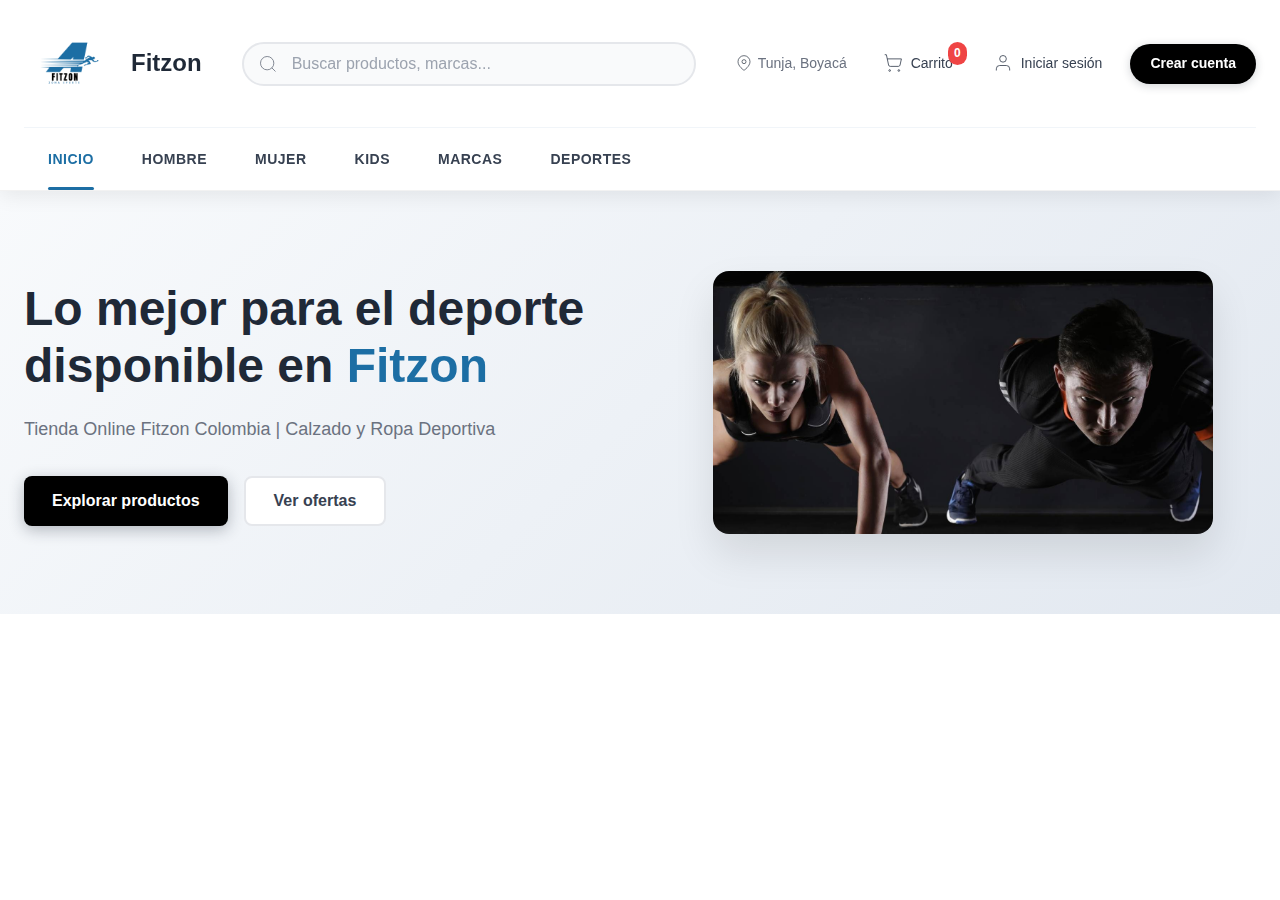
<file: Index/index.html>
<!DOCTYPE html>
<html lang="es">
<head>
    <meta charset="UTF-8">
    <meta name="viewport" content="width=device-width, initial-scale=1.0">
    <title>Tienda Online Fitzon</title>
    <link rel="stylesheet" href="../css/style.css">
</head>
<body>
    <!-- Header Principal -->
    <header class="container-principal">
        <div class="container-secundario">
            <!-- Barra Superior -->
            <div class="barra-superior">
                <!-- Logo -->
                <div class="logo-container">
                    <img class="logo" src="../img/LogoPrincipal.png" alt="Fitzon Logo">
                    <a href="#" class="logo-text">Fitzon</a>
                </div>

                <!-- Barra de Búsqueda -->
                <div class="container-busqueda">
                    <div class="container-cuadro-busqueda">
                        <svg class="icono-busqueda" width="20" height="20" viewBox="0 0 24 24" fill="none" stroke="currentColor">
                            <circle cx="11" cy="11" r="8"/>
                            <path d="m21 21-4.35-4.35"/>
                        </svg>
                        <input type="text" class="cuadro-busqueda" placeholder="Buscar productos, marcas...">
                    </div>
                </div>

                <!-- Información de Usuario -->
                <div class="informacion-usuario">
                    <div class="informacion-ubicacion">
                        <svg class="icono-ubicacion" width="16" height="16" viewBox="0 0 24 24" fill="none" stroke="currentColor">
                            <path d="M21 10c0 7-9 13-9 13s-9-6-9-13a9 9 0 0 1 18 0z"/>
                            <circle cx="12" cy="10" r="3"/>
                        </svg>
                        <span>Tunja, Boyacá</span>
                    </div>
                    
                    <div class="acciones-en-encabezado">
                        <a href="" class="boton-encabezado">
                            <svg width="20" height="20" viewBox="0 0 24 24" fill="none" stroke="currentColor">
                                <circle cx="8" cy="21" r="1"/>
                                <circle cx="19" cy="21" r="1"/>
                                <path d="M2.05 2.05h2l2.66 12.42a2 2 0 0 0 2 1.58h9.78a2 2 0 0 0 1.95-1.57l1.65-7.43H5.12"/>
                            </svg>
                            <span>Carrito</span>
                            <span class="recuento-carrito">0</span>
                        </a>
                        
                        <a href="" class="boton-encabezado">
                            <svg width="20" height="20" viewBox="0 0 24 24" fill="none" stroke="currentColor">
                                <path d="M20 21v-2a4 4 0 0 0-4-4H8a4 4 0 0 0-4 4v2"/>
                                <circle cx="12" cy="7" r="4"/>
                            </svg>
                            <span>Iniciar sesión</span>
                        </a>
                        
                        <a href="../crear_cuenta/crear-cuenta.html" class="btn-crear-cuenta">
                            Crear cuenta
                        </a>
                    </div>
                </div>
            </div>

            <!-- Menú de Navegación -->
            <nav class="container-navegador-principal">
                <ul class="menu-navegacion">
                    <li><a href="#" class="enlace-navegacion active">INICIO</a></li>
                    <li class="elemento-navegacion-desplegable">
                        <a href="#" class="enlace-navegacion">HOMBRE</a>
                        <div class="contenido-desplegable">
                            <a href="#">Calzado</a>
                            <a href="#">Ropa</a>
                            <a href="#">Accesorios</a>
                        </div>
                    </li>
                    <li class="elemento-navegacion-desplegable">
                        <a href="#" class="enlace-navegacion">MUJER</a>
                        <div class="contenido-desplegable">
                            <a href="#">Calzado</a>
                            <a href="#">Ropa</a>
                            <a href="#">Accesorios</a>
                        </div>
                    </li>
                    <li><a href="#" class="enlace-navegacion">KIDS</a></li>
                    <li class="elemento-navegacion-desplegable">
                        <a href="#" class="enlace-navegacion">MARCAS</a>
                        <div class="contenido-desplegable">
                            <a href="#">Nike</a>
                            <a href="#">Adidas</a>
                            <a href="#">Puma</a>
                            <a href="#">Under Armour</a>
                        </div>
                    </li>
                    <li class="elemento-navegacion-desplegable">
                        <a href="#" class="enlace-navegacion">DEPORTES</a>
                        <div class="contenido-desplegable">
                            <a href="#">Fútbol</a>
                            <a href="#">Running</a>
                            <a href="#">Basketball</a>
                            <a href="#">Fitness</a>
                        </div>
                    </li>
                </ul>
                
                <!-- Botón móvil -->
                <button class="boton-menu-movil">
                    <span></span>
                    <span></span>
                    <span></span>
                </button>
            </nav>
        </div>
    </header>

    <main>
        <section class="seccion-informacion-central">
            <div class="contenedor-informacion-central">
                <div class="texto-informacion-central">
                    <h1 class="titulo-informacion-central">
                        Lo mejor para el deporte disponible en 
                        <span class="brand-highlight">Fitzon</span>
                    </h1>
                    <p class="subtitulos-informacion-central">
                        Tienda Online Fitzon Colombia | Calzado y Ropa Deportiva
                    </p>
                    <div class="acciones-heroicas">
                        <button class="btn-explorar-productos">Explorar productos</button>
                        <button class="btn-ver-ofertas">Ver ofertas</button>
                    </div>
                </div>
                <div class="img-informacion-central">
                    <img src="../img/imagen-principal-index.jpg" alt="Productos deportivos Fitzon" class="img-informacion">
                </div>
            </div>
        </section>
    </main>
</body>
</html>
</file>
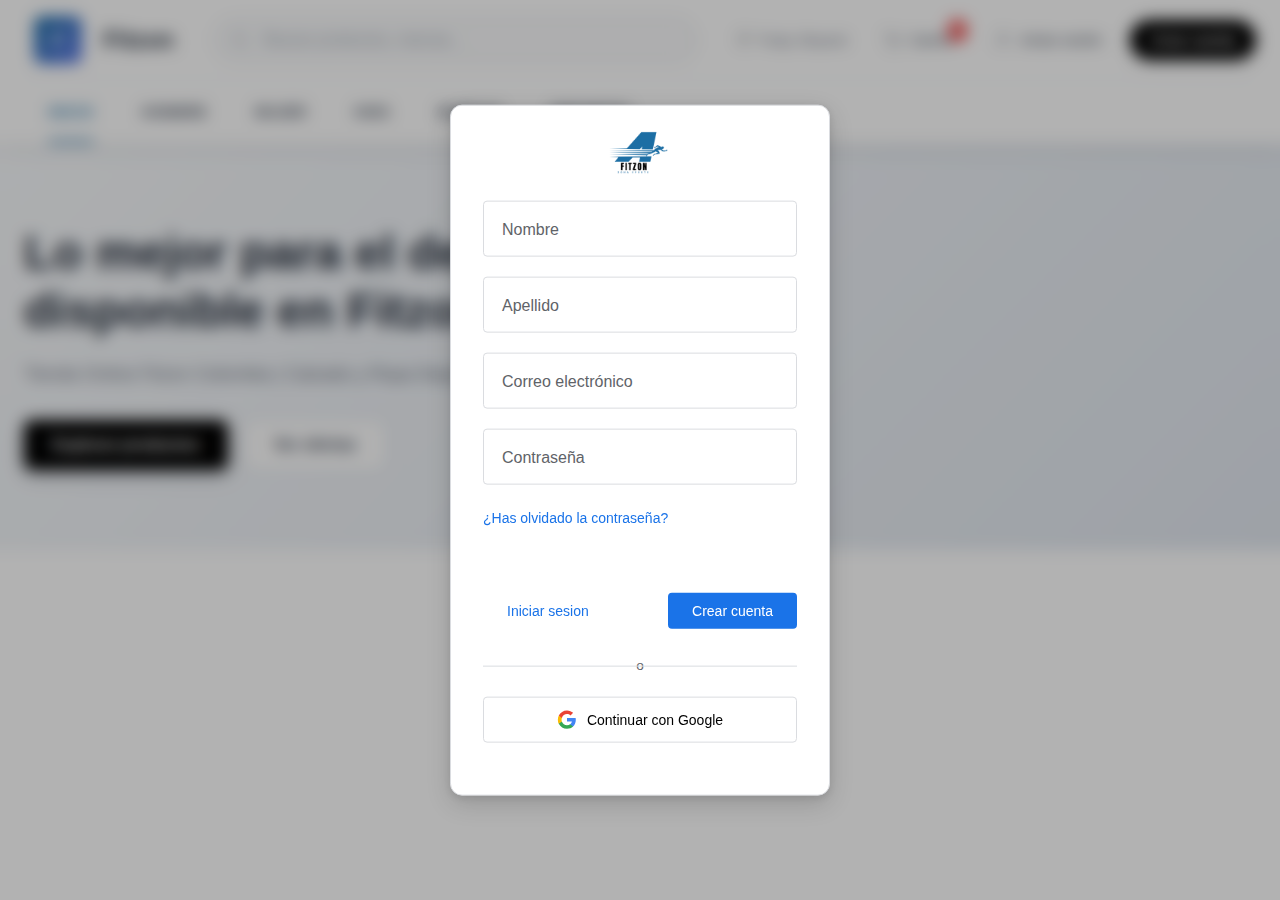
<file: crear_cuenta/crear-cuenta.html>
<!DOCTYPE html>
<html lang="es">
<head>
    <meta charset="UTF-8">
    <meta name="viewport" content="width=device-width, initial-scale=1.0">
    <title>Crear Cuenta - Fitzon</title>
    <link rel="stylesheet" href="../css/style.css">
</head>
<body class="pagina__crear__cuenta">
    <!-- Fondo con el index original -->
    <div class="contenedor-fondo">
        <!-- Header Principal -->
        <header class="container-principal">
            <div class="container-secundario">
                <!-- Barra Superior -->
                <div class="barra-superior">
                    <!-- Logo -->
                    <div class="logo-container">
                        <div class="logo-placeholder">F</div>
                        <a href="#" class="logo-text">Fitzon</a>
                    </div>

                    <!-- Barra de Búsqueda -->
                    <div class="container-busqueda">
                        <div class="container-cuadro-busqueda">
                            <svg class="icono-busqueda" width="20" height="20" viewBox="0 0 24 24" fill="none" stroke="currentColor">
                                <circle cx="11" cy="11" r="8"/>
                                <path d="m21 21-4.35-4.35"/>
                            </svg>
                            <input type="text" class="cuadro-busqueda" placeholder="Buscar productos, marcas...">
                        </div>
                    </div>

                    <!-- Información de Usuario -->
                    <div class="informacion-usuario">
                        <div class="informacion-ubicacion">
                            <svg class="icono-ubicacion" width="16" height="16" viewBox="0 0 24 24" fill="none" stroke="currentColor">
                                <path d="M21 10c0 7-9 13-9 13s-9-6-9-13a9 9 0 0 1 18 0z"/>
                                <circle cx="12" cy="10" r="3"/>
                            </svg>
                            <span>Tunja, Boyacá</span>
                        </div>
                        
                        <div class="acciones-en-encabezado">
                            <a href="" class="boton-encabezado">
                                <svg width="20" height="20" viewBox="0 0 24 24" fill="none" stroke="currentColor">
                                    <circle cx="8" cy="21" r="1"/>
                                    <circle cx="19" cy="21" r="1"/>
                                    <path d="M2.05 2.05h2l2.66 12.42a2 2 0 0 0 2 1.58h9.78a2 2 0 0 0 1.95-1.57l1.65-7.43H5.12"/>
                                </svg>
                                <span>Carrito</span>
                                <span class="recuento-carrito">0</span>
                            </a>
                            
                            <a href="" class="boton-encabezado">
                                <svg width="20" height="20" viewBox="0 0 24 24" fill="none" stroke="currentColor">
                                    <path d="M20 21v-2a4 4 0 0 0-4-4H8a4 4 0 0 0-4 4v2"/>
                                    <circle cx="12" cy="7" r="4"/>
                                </svg>
                                <span>Iniciar sesión</span>
                            </a>
                            
                            <a href="../crear_cuenta/crear-cuenta.html" class="btn-crear-cuenta">
                                Crear cuenta
                            </a>
                        </div>
                    </div>
                </div>

                <!-- Menú de Navegación -->
                <nav class="container-navegador-principal">
                    <ul class="menu-navegacion">
                        <li><a href="#" class="enlace-navegacion active">INICIO</a></li>
                        <li><a href="#" class="enlace-navegacion">HOMBRE</a></li>
                        <li><a href="#" class="enlace-navegacion">MUJER</a></li>
                        <li><a href="#" class="enlace-navegacion">KIDS</a></li>
                        <li><a href="#" class="enlace-navegacion">MARCAS</a></li>
                        <li><a href="#" class="enlace-navegacion">DEPORTES</a></li>
                    </ul>
                </nav>
            </div>
        </header>

        <main>
            <section class="seccion-informacion-central">
                <div class="contenedor-informacion-central">
                    <div class="texto-informacion-central">
                        <h1 class="titulo-informacion-central">
                            Lo mejor para el deporte disponible en 
                            <span class="">Fitzon</span>
                        </h1>
                        <p class="subtitulos-informacion-central">
                            Tienda Online Fitzon Colombia | Calzado y Ropa Deportiva
                        </p>
                        <div class="acciones-heroicas">
                            <button class="btn-explorar-productos">Explorar productos</button>
                            <button class="btn-ver-ofertas">Ver ofertas</button>
                        </div>
                    </div>
                    <div class="img-informacion-central">
                        <div class="img-informacion"></div>
                    </div>
                </div>
            </section>
        </main>
    </div>

    <div class="desenfoque-index"></div>

    <div id="container-principal-iniciosesion">
        <div class="logo-container">
            <img src="../img/LogoPrincipal.png" alt="Fitzon Logo">
        </div>
                
        <form action="/procesar" class="contenedor-formularios" id="loginForm" method="POST">   
            <div class="grupo__formularios full-width">
                <input type="text" name="nombre" placeholder=" " required>
                <label for="nombre">Nombre</label>
            </div>

            <div class="grupo__formularios full-width">
                <input type="text" name="apellido" placeholder=" " required>
                <label for="apellido">Apellido</label>
            </div>

            <div class="grupo__formularios full-width">
                <input type="email" name="email" placeholder=" "  required>
                <label for="email">Correo electrónico</label>
            </div>
            
            <div class="grupo__formularios full-width">
                <input type="password" name="password" placeholder=" " required>
                <label for="password">Contraseña</label>
            </div>
            
            <div class="olvido__contraseña">
                <a href="#" id="forgotPasswordLink">¿Has olvidado la contraseña?</a>
            </div>

            <div class="contenedor-botones">
                <a href="../crear_cuenta/crear-cuenta.html" class="boton-crear-cuenta">Iniciar sesion</a>
                <button type="submit" class="btn-iniciar-sesion" id="loginBtn">Crear cuenta</button>
            </div>
        </form>
        
        <div class="dividir">
            <span>o</span>
        </div>
        
        <button class="inicio__sesion__google" id="googleLoginBtn">
            <svg class="icono-google" viewBox="0 0 24 24">
                <path fill="#4285F4" d="M22.56 12.25c0-.78-.07-1.53-.2-2.25H12v4.26h5.92c-.26 1.37-1.04 2.53-2.21 3.31v2.77h3.57c2.08-1.92 3.28-4.74 3.28-8.09z"/>
                <path fill="#34A853" d="M12 23c2.97 0 5.46-.98 7.28-2.66l-3.57-2.77c-.98.66-2.23 1.06-3.71 1.06-2.86 0-5.29-1.93-6.16-4.53H2.18v2.84C3.99 20.53 7.7 23 12 23z"/>
                <path fill="#FBBC05" d="M5.84 14.09c-.22-.66-.35-1.36-.35-2.09s.13-1.43.35-2.09V7.07H2.18C1.43 8.55 1 10.22 1 12s.43 3.45 1.18 4.93l2.85-2.22.81-.62z"/>
                <path fill="#EA4335" d="M12 5.38c1.62 0 3.06.56 4.21 1.64l3.15-3.15C17.45 2.09 14.97 1 12 1 7.7 1 3.99 3.47 2.18 7.07l3.66 2.84c.87-2.6 3.3-4.53 6.16-4.53z"/>
            </svg>
            Continuar con Google
        </button>
        </body>
</html>
</file>
<file: css/style.css>
/* Reset y Base */
* {
    margin: 0;
    padding: 0;
    box-sizing: border-box;
}

body {
    font-family: -apple-system, BlinkMacSystemFont, 'Segoe UI', Roboto, 'Helvetica Neue', Arial, sans-serif;
    line-height: 1.6;
    color: #1f2937;
    overflow-x: hidden;
}

/* Fondo del index original para login */
.contenedor-fondo {
    position: fixed;
    top: 0;
    left: 0;
    width: 100%;
    height: 100%;
    z-index: 1;
}

/* Overlay blur para login */
.desenfoque-index {
    position: fixed;
    top: 0;
    left: 0;
    width: 100%;
    height: 100%;
    background: rgba(0, 0, 0, 0.3);
    backdrop-filter: blur(8px);
    z-index: 10;
}

/* Header Container */
.container-principal {
    background: rgba(255, 255, 255, 0.95);
    backdrop-filter: blur(10px);
    box-shadow: 0 4px 20px rgba(0, 0, 0, 0.08);
    position: sticky;
    top: 0;
    z-index: 1000;
    border-bottom: 1px solid rgba(0, 0, 0, 0.05);
}

.container-secundario {
    max-width: 1400px;
    margin: 0 auto;
    padding: 0 24px;
}

.barra-superior {
    display: flex;
    justify-content: space-between;
    align-items: center;
    padding: 16px 0;
    border-bottom: 1px solid #f1f5f9;
}

.logo-container {
    display: flex;
    align-items: center;
    gap: 12px;
    min-width: 150px;
}

.logo {
    width: 95px;
    height: 95px;
    border-radius: 8px;
    transition: transform 0.2s ease;
    cursor: pointer;
}

.logo:hover {
    transform: scale(1.05);
}

.logo-text {
    font-size: 24px;
    font-weight: 700;
    color: #1f2937;
    text-decoration: none;
    transition: color 0.2s ease;
}

.logo-text:hover {
    color: #1f2937;
}

/* Logo placeholder para fondo de login */
.logo-placeholder {
    width: 48px;
    height: 48px;
    background: linear-gradient(135deg, #1C6EA4, #667eea);
    border-radius: 8px;
    margin: 0 auto;
    display: flex;
    align-items: center;
    justify-content: center;
    color: white;
    font-weight: bold;
    font-size: 1.2rem;
}

/* Search Container */
.container-busqueda {
    flex: 1;
    max-width: 500px;
    margin: 0 40px;
}

.container-cuadro-busqueda {
    position: relative;
    width: 100%;
}

.icono-busqueda {
    position: absolute;
    left: 16px;
    top: 50%;
    transform: translateY(-50%);
    color: #6b7280;
    z-index: 2;
    transition: color 0.2s ease;
}

.container-cuadro-busqueda:focus-within .icono-busqueda {
    color: #1f2937;
}

.cuadro-busqueda {
    width: 100%;
    height: 44px;
    padding: 0 16px 0 48px;
    border: 2px solid #e5e7eb;
    border-radius: 22px;
    font-size: 16px;
    background: #f9fafb;
    transition: all 0.2s ease;
    outline: none;
}

.cuadro-busqueda:focus {
    border-color: #1f2937;
    background: white;
    box-shadow: 0 0 0 3px rgba(102, 126, 234, 0.1);
}

.cuadro-busqueda::placeholder {
    color: #9ca3af;
}

/* User Info */
.informacion-usuario {
    display: flex;
    align-items: center;
    gap: 24px;
}

.informacion-ubicacion {
    display: flex;
    align-items: center;
    gap: 6px;
    color: #6b7280;
    font-size: 14px;
}

.icono-ubicacion {
    color: #1f2937;
}

/* Acciones en encabezado */
.acciones-en-encabezado {
    display: flex;
    align-items: center;
    gap: 16px;
}

.boton-encabezado {
    display: flex;
    align-items: center;
    gap: 8px;
    padding: 8px 12px;
    color: #374151;
    text-decoration: none;
    border-radius: 8px;
    transition: all 0.2s ease;
    font-size: 14px;
    font-weight: 500;
    position: relative;
}

.boton-encabezado:hover {
    background-color: #f3f4f6;
    color: #1f2937;
}

.recuento-carrito {
    background: #ef4444;
    color: white;
    font-size: 12px;
    font-weight: 600;
    padding: 2px 6px;
    border-radius: 10px;
    min-width: 18px;
    text-align: center;
    position: absolute;
    top: -2px;
    right: -2px;
}

/* Botón Crear Cuenta */
.btn-crear-cuenta {
    display: inline-flex;
    align-items: center;
    justify-content: center;
    height: 40px;
    padding: 0 20px;
    background: black;
    color: white;
    border: none;
    border-radius: 20px;
    font-size: 14px;
    font-weight: 600;
    text-decoration: none;
    cursor: pointer;
    transition: all 0.2s ease;
    box-shadow: 0 2px 10px rgba(31, 41, 55, 0.2);
}

.btn-crear-cuenta:hover {
    transform: translateY(-2px);
    box-shadow: 0 6px 20px rgba(31, 41, 55, 0.3);
}

/* Container navegador principal */
.container-navegador-principal {
    padding: 0;
    position: relative;
}

.menu-navegacion {
    display: flex;
    list-style: none;
    align-items: center;
    gap: 0;
    margin: 0;
    padding: 0;
}

.menu-navegacion li {
    position: relative;
}

.enlace-navegacion {
    display: block;
    padding: 20px 24px;
    color: #374151;
    text-decoration: none;
    font-weight: 600;
    font-size: 14px;
    letter-spacing: 0.5px;
    transition: all 0.2s ease;
    position: relative;
}

.enlace-navegacion:hover,
.enlace-navegacion.active {
    color: #1C6EA4;
}

.enlace-navegacion.active::after {
    content: '';
    position: absolute;
    bottom: 0;
    left: 24px;
    right: 24px;
    height: 3px;
    background: linear-gradient(135deg, #1C6EA4 0%, #1C6EA4 100%);
    border-radius: 2px;
}

/* Elemento navegación desplegable */
.elemento-navegacion-desplegable {
    position: relative;
}

.contenido-desplegable {
    position: absolute;
    top: 100%;
    left: 0;
    background: white;
    min-width: 200px;
    box-shadow: 0 10px 25px rgba(0, 0, 0, 0.1);
    border-radius: 8px;
    padding: 12px 0;
    opacity: 0;
    visibility: hidden;
    transform: translateY(-10px);
    transition: all 0.3s ease;
    z-index: 1000;
}

.elemento-navegacion-desplegable:hover .contenido-desplegable {
    opacity: 1;
    visibility: visible;
    transform: translateY(0);
}

.contenido-desplegable a {
    display: block;
    padding: 10px 20px;
    color: #374151;
    text-decoration: none;
    font-size: 14px;
    transition: background-color 0.2s ease;
}

.contenido-desplegable a:hover {
    background-color: #f8fafc;
    color: #1C6EA4;
}

/* Mobile Menu Button */
.boton-menu-movil {
    display: none;
    flex-direction: column;
    gap: 4px;
    background: none;
    border: none;
    cursor: pointer;
    padding: 8px;
}

.boton-menu-movil span {
    width: 24px;
    height: 2px;
    background: #374151;
    transition: all 0.3s ease;
}

.boton-menu-movil.active span:nth-child(1) {
    transform: rotate(45deg) translate(6px, 6px);
}

.boton-menu-movil.active span:nth-child(2) {
    opacity: 0;
}

.boton-menu-movil.active span:nth-child(3) {
    transform: rotate(-45deg) translate(6px, -6px);
}

/* Hero Section */
.seccion-informacion-central {
    background: linear-gradient(135deg, #f8fafc 0%, #e2e8f0 100%);
    padding: 80px 0;
    overflow: hidden;
}

.contenedor-informacion-central {
    max-width: 1400px;
    margin: 0 auto;
    padding: 0 24px;
    display: grid;
    grid-template-columns: 1fr 1fr;
    gap: 60px;
    align-items: center;
}

.texto-informacion-central {
    max-width: 600px;
}

.titulo-informacion-central {
    font-size: 48px;
    font-weight: 700;
    line-height: 1.2;
    margin-bottom: 20px;
    color: #1f2937;
}

.brand-highlight {
    background: linear-gradient(135deg, #1C6EA4 0%, #1C6EA4 100%);
    -webkit-background-clip: text;
    -webkit-text-fill-color: transparent;
    background-clip: text;
}

.subtitulos-informacion-central {
    font-size: 18px;
    color: #6b7280;
    margin-bottom: 32px;
    line-height: 1.6;
}

.acciones-heroicas {
    display: flex;
    gap: 16px;
    flex-wrap: wrap;
}

.btn-explorar-productos {
    padding: 14px 28px;
    background: black;
    color: white;
    border: none;
    border-radius: 8px;
    font-size: 16px;
    font-weight: 600;
    cursor: pointer;
    transition: all 0.2s ease;
    box-shadow: 0 4px 15px rgba(31, 41, 55, 0.3);
}

.btn-explorar-productos:hover {
    transform: translateY(-2px);
    box-shadow: 0 8px 25px rgba(31, 41, 55, 0.4);
}

.btn-ver-ofertas {
    padding: 14px 28px;
    background: white;
    color: #374151;
    border: 2px solid #e5e7eb;
    border-radius: 8px;
    font-size: 16px;
    font-weight: 600;
    cursor: pointer;
    transition: all 0.2s ease;
}

.btn-ver-ofertas:hover {
    border-color: #1C6EA4;
    color: #1C6EA4;
    transform: translateY(-1px);
}

.img-informacion-central {
    display: flex;
    justify-content: center;
    align-items: center;
}

.img-informacion {
    width: 100%;
    max-width: 500px;
    height: auto;
    border-radius: 16px;
    box-shadow: 0 20px 40px rgba(0, 0, 0, 0.1);
    transition: transform 0.3s ease;
}

.img-informacion:hover {
    transform: scale(1.02);
}

/* ============================================= */
/* ESTILOS PARA FORMULARIO LOGIN - GOOGLE STYLE */
/* ============================================= */

/* Container Principal del Formulario */
#container-principal-iniciosesion {
    background: white;
    border-radius: 12px;
    padding: 0px 32px 32px;
    width: 100%;
    max-width: 380px;
    box-shadow: 
        0 8px 25px 0 rgba(0,0,0,0.15),
        0 2px 10px 0 rgba(0,0,0,0.1);
    border: 1px solid #dadce0;
    margin: 0 auto;
    position: relative;
}

/* Para página de login, centrar el formulario */
body.pagina__crear__cuenta #container-principal-iniciosesion {
    position: fixed;
    top: 50%;
    left: 50%;
    transform: translate(-50%, -50%);
    z-index: 20;
    animation: slideIn 0.5s ease-out;
}

@keyframes slideIn {
    from {
        opacity: 0;
        transform: translate(-50%, -60%);
    }
    to {
        opacity: 1;
        transform: translate(-50%, -50%);
    }
}

/* Logo del Formulario */
#container-principal-iniciosesion .logo-container  {
    display: flex;
    justify-content: center;
    align-items: center;
}

#container-principal-iniciosesion .logo-container img {
    width:95px;
    height:95px ;
}

/* Títulos del Formulario */
#container-principal-iniciosesion h2 {
    color: #202124;
    font-size: 22px;
    font-weight: 500;
    text-align: center;
    margin-bottom: 6px;
    letter-spacing: 0;
}


/* Formulario */
#container-principal-iniciosesion .contenedor-formularios {
    display: flex;
    flex-direction: column;
    gap: 20px;
}

#container-principal-iniciosesion .form-row {
    display: flex;
    gap: 12px;
    
}

#container-principal-iniciosesion .grupo__formularios {
    position: relative;
    flex: 1;
}

#container-principal-iniciosesion .grupo__formularios.full-width {
    width: 100%;
}

/* Inputs del Formulario */
#container-principal-iniciosesion input[type="text"], 
#container-principal-iniciosesion input[type="email"], 
#container-principal-iniciosesion input[type="password"] {
    width: 100%;
    height: 56px;
    padding: 13px 15px;
    border: 1px solid #dadce0;
    border-radius: 4px;
    font-size: 16px;
    background: #fff;
    color: #3c4043;
    transition: all 0.15s ease-in-out;
    outline: none;
}

#container-principal-iniciosesion input[type="text"]:focus, 
#container-principal-iniciosesion input[type="email"]:focus, 
#container-principal-iniciosesion input[type="password"]:focus {
    border-color: #1a73e8;
    box-shadow: inset 0 1px 2px rgba(0,0,0,0.1);
}

#container-principal-iniciosesion input[type="text"]:hover, 
#container-principal-iniciosesion input[type="email"]:hover, 
#container-principal-iniciosesion input[type="password"]:hover {
    border-color: #202124;
}

#container-principal-iniciosesion input::placeholder {
    color: #5f6368;
    font-weight: 400;
}

/* Labels Flotantes */
#container-principal-iniciosesion label {
    position: absolute;
    left: 15px;
    top: 16px;
    color: #5f6368;
    font-size: 16px;
    pointer-events: none;
    transition: all 0.15s ease-in-out;
    background: white;
    padding: 0 4px;
}

#container-principal-iniciosesion input:focus + label,
#container-principal-iniciosesion input:not(:placeholder-shown) + label {
    top: -6px;
    font-size: 12px;
    color: #1a73e8;
    font-weight: 500;
}

/* Toggle Contraseña */
#container-principal-iniciosesion .password-toggle {
    position: absolute;
    right: 12px;
    top: 50%;
    transform: translateY(-50%);
    background: none;
    border: none;
    color: #5f6368;
    cursor: pointer;
    font-size: 14px;
    padding: 4px;
}

#container-principal-iniciosesion .password-toggle:hover {
    color: #1a73e8;
}

/* Checkbox */
#container-principal-iniciosesion .checkbox-container {
    display: flex;
    align-items: flex-start;
    gap: 12px;
    margin: 16px 0;
}

#container-principal-iniciosesion .checkbox-container input[type="checkbox"] {
    width: 18px;
    height: 18px;
    margin: 0;
    cursor: pointer;
}

#container-principal-iniciosesion .checkbox-container label {
    position: static;
    font-size: 14px;
    color: #5f6368;
    line-height: 1.4;
    cursor: pointer;
    padding: 0;
    background: none;
}

#container-principal-iniciosesion .checkbox-container a {
    color: #1a73e8;
    text-decoration: none;
}

#container-principal-iniciosesion .checkbox-container a:hover {
    text-decoration: underline;
}

/* Botones del Formulario */
#container-principal-iniciosesion .contenedor-botones {
    display: flex;
    justify-content: space-between;
    align-items: center;
    margin-top: 24px;
}

#container-principal-iniciosesion .boton-crear-cuenta {
    color: #1a73e8;
    text-decoration: none;
    font-size: 14px;
    font-weight: 500;
    padding: 9px 24px;
    border-radius: 4px;
    transition: background-color 0.15s ease-in-out;
}

#container-principal-iniciosesion .boton-crear-cuenta:hover {
    background-color: rgba(26, 115, 232, 0.04);
}

#container-principal-iniciosesion .btn-iniciar-sesion {
    background: #1a73e8;
    color: white;
    border: none;
    border-radius: 4px;
    font-size: 14px;
    font-weight: 500;
    padding: 0 24px;
    height: 36px;
    cursor: pointer;
    transition: background-color 0.15s ease-in-out;
    min-width: 80px;
}

#container-principal-iniciosesion .btn-iniciar-sesion:hover {
    background: #1557b0;
    box-shadow: 0 1px 2px 0 rgba(60,64,67,0.3), 0 1px 3px 1px rgba(60,64,67,0.15);
}

#container-principal-iniciosesion .btn-iniciar-sesion:active {
    background: #1557b0;
    box-shadow: 0 1px 2px 0 rgba(60,64,67,0.3), 0 2px 6px 2px rgba(60,64,67,0.15);
}

#container-principal-iniciosesion .btn-iniciar-sesion:disabled {
    background: #f8f9fa;
    color: #3c4043;
    cursor: not-allowed;
    opacity: 0.38;
}


/* Divider y Login con Google */
.dividir {
    text-align: center;
    margin: 24px 0 20px 0;
    position: relative;
    color: #5f6368;
    font-size: 0.85rem;
}

.dividir::before {
    content: '';
    position: absolute;
    top: 50%;
    left: 0;
    right: 0;
    height: 1px;
    background: #dadce0;
}

.dividir span {
    background: white;
    padding: 0 1rem;
}

.inicio__sesion__google{
    width: 100%;
    padding: 12px;
    border: 1px solid #dadce0;
    background: white;
    border-radius: 4px;
    font-size: 14px;
    cursor: pointer;
    display: flex;
    align-items: center;
    justify-content: center;
    gap: 10px;
    transition: all 0.15s ease-in-out;
    margin-bottom: 20px;
}

.inicio__sesion__google:hover {
    border-color: #202124;
    box-shadow: 0 1px 2px rgba(0, 0, 0, 0.1);
}

.icono-google {
    width: 20px;
    height: 20px;
}

#container-principal-iniciosesion .seleccionador__lenguaje {
    display: inline-flex;
    align-items: center;
    gap: 6px;
    color: #5f6368;
    font-size: 12px;
}

#container-principal-iniciosesion .seleccionador__lenguaje select {
    background: none;
    border: none;
    color: #1a73e8;
    font-size: 12px;
    cursor: pointer;
}

/* Mensajes de Error */
#container-principal-iniciosesion .error-message {
    background: #fce8e6;
    border: 1px solid #d93025;
    color: #d93025;
    padding: 8px 12px;
    border-radius: 4px;
    font-size: 14px;
    margin-bottom: 16px;
    display: none;
}

/* Texto de Ayuda */
#container-principal-iniciosesion .helper-text {
    font-size: 12px;
    color: #5f6368;
    margin-top: 6px;
    line-height: 1.3333;
}

/* Texto de ayuda para contraseña olvidada */
.olvido__contraseña {
    text-align: left;
    margin-bottom: 1rem;
}

.olvido__contraseña a {
    color: #1a73e8;
    text-decoration: none;
    font-size: 14px;
    font-weight: 500;
}



.olvido__contraseña a:hover {
    text-decoration: underline;
}

@keyframes spin {
    from { transform: rotate(0deg); }
    to { transform: rotate(360deg); }
}

/* Estados de Focus para Accesibilidad */
#container-principal-iniciosesion input:focus,
#container-principal-iniciosesion button:focus,
#container-principal-iniciosesion a:focus {
    outline: 2px solid #4285f4;
    outline-offset: 2px;
}

#container-principal-iniciosesion .checkbox-container input:focus {
    outline-offset: 1px;
}

/* Estados específicos para inputs con contenido */
#container-principal-iniciosesion input:not(:placeholder-shown) {
    padding-top: 18px;
    padding-bottom: 8px;
}

#container-principal-iniciosesion input:focus:not(:placeholder-shown) {
    padding-top: 18px;
    padding-bottom: 8px;
}

/* Responsive Design PRINCIPAL */
@media (max-width: 1024px) {
    .container-secundario {
        padding: 0 20px;
    }
    
    .container-busqueda {
        margin: 0 20px;
    }
    
    .contenedor-informacion-central {
        grid-template-columns: 1fr;
        gap: 40px;
        text-align: center;
    }
    
    .titulo-informacion-central {
        font-size: 40px;
    }
}

@media (max-width: 768px) {
    .barra-superior {
        flex-wrap: wrap;
        gap: 16px;
    }
    
    .container-busqueda {
        order: 3;
        flex-basis: 100%;
        margin: 16px 0 0 0;
    }
    
    .informacion-usuario {
        flex-wrap: wrap;
        gap: 12px;
    }
    
    .boton-menu-movil {
        display: flex;
    }
    
    .container-navegador-principal {
        border-top: 1px solid #f1f5f9;
    }
    
    .menu-navegacion {
        flex-direction: column;
        position: absolute;
        top: 100%;
        left: 0;
        right: 0;
        background: white;
        box-shadow: 0 10px 25px rgba(0, 0, 0, 0.1);
        opacity: 0;
        visibility: hidden;
        transform: translateY(-10px);
        transition: all 0.3s ease;
    }
    
    .menu-navegacion.active {
        opacity: 1;
        visibility: visible;
        transform: translateY(0);
    }
    
    .enlace-navegacion {
        padding: 16px 24px;
        border-bottom: 1px solid #f1f5f9;
    }
    
    .contenido-desplegable {
        position: static;
        opacity: 1;
        visibility: visible;
        transform: none;
        box-shadow: none;
        background: #f8fafc;
        margin-left: 24px;
    }
    
    .titulo-informacion-central {
        font-size: 32px;
    }
    
    .acciones-heroicas {
        justify-content: center;
    }
    
    .btn-explorar-productos,
    .btn-ver-ofertas {
        width: 100%;
        max-width: 200px;
    }

    /* Responsive para Formularios */
    #container-principal-iniciosesion {
        padding: 32px 24px 24px;
        margin: 16px;
        width: calc(100% - 32px);
        max-width: 340px;
    }
    
    #container-principal-iniciosesion .form-row {
        flex-direction: column;
        gap: 24px;
    }

    #container-principal-iniciosesion .contenedor-botones {
        flex-direction: column;
        align-items: stretch;
        gap: 16px;
    }

    #container-principal-iniciosesion .boton-enlace {
        text-align: center;
    }
}

@media (max-width: 480px) {
    .container-secundario {
        padding: 0 16px;
    }
    
    .titulo-informacion-central {
        font-size: 28px;
    }
    
    .subtitulos-informacion-central {
        font-size: 16px;
    }
    
    .informacion-ubicacion {
        display: none;
    }
}
</file>
